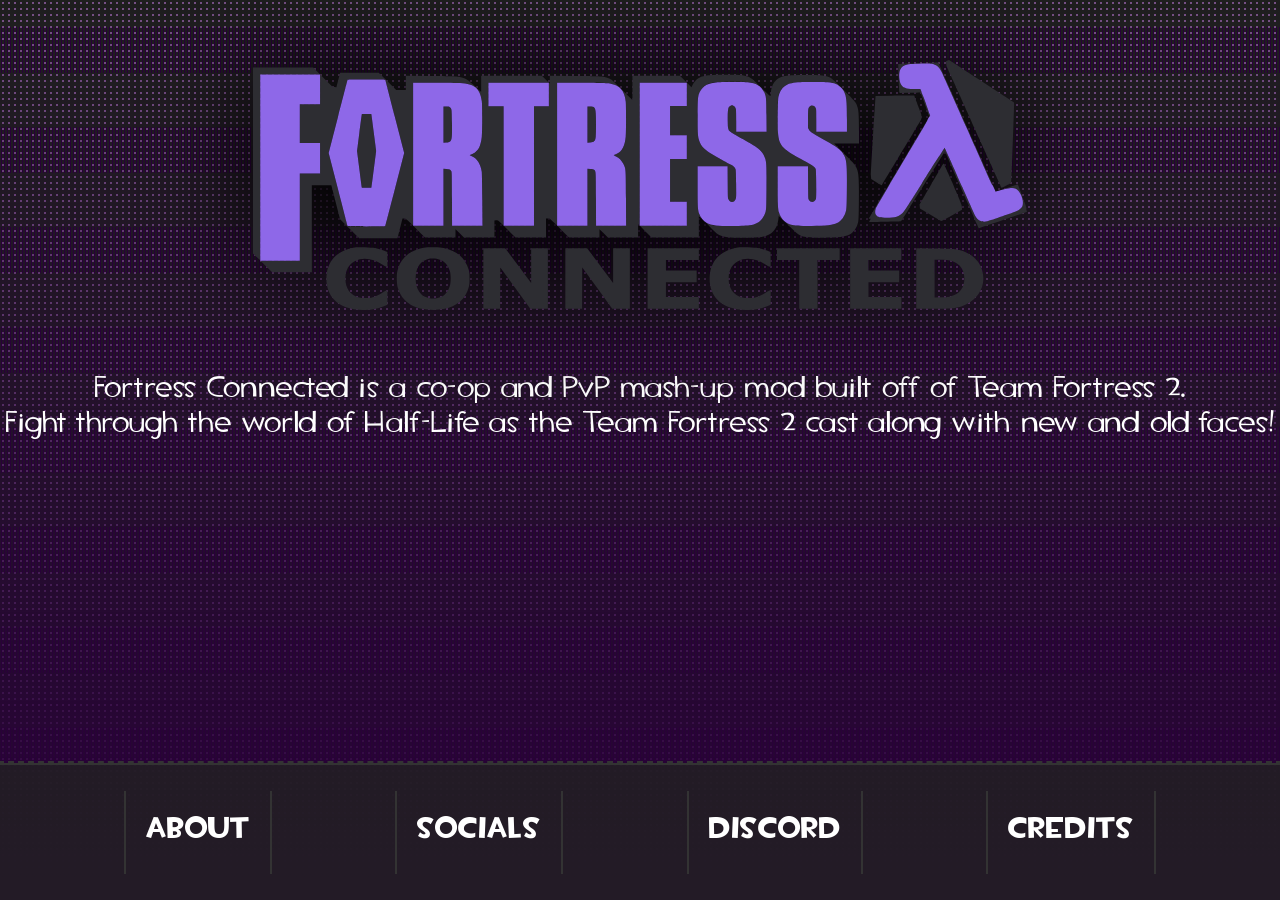
<file: OLD/index.html>
<html lang="en">

<head>
    <meta charset="UTF-8">
    <meta name="viewport" content="width=device-width, initial-scale=1.0">
    <title>Fortress Connected</title>
    <link rel="stylesheet" href="main.css">
    <link rel="shortcut icon" href="favicon.png" type="image/png">
    <meta content="Fortress Connected" property="og:title" />
    <meta content="Fortress Connected is a co-op and PvP mash-up mod built off of Team Fortress 2. Fight through the world of Half-Life as the Team Fortress 2 cast along with new and old faces!" property="og:description" />
    <meta content="https://www.fortressconnected.com/" property="og:url" />
    <meta content="https://www.fortressconnected.com/favicon.png" property="og:image" />
    <meta content="#8D01C1" data-react-helmet="true" name="theme-color" />
    <style> 
        #modal {
            font-family: tf2, Arial, Helvetica, sans-serif;
            display: none;
            position: absolute;
            z-index: 99999999;
            width: 100%;
			font-size: 20px;
            height: 100%;
            background: rgba(0, 0, 0, 0.7);
            top: 0;
            bottom: 0;
            left: 0;
            right: 0;
            justify-content: center;
            align-items: center;
        }
        #modalblock {
            width: 800px;
            background-color: rgb(31, 31, 31);
            color: white;
            text-align: center;
            padding: 12px;
            border: 1px solid;
            outline: 3px rgb(31, 31, 31) solid;
            border-radius: 6px;
            height: 500px;
        }
        #modalblockc {
            color: white;
            text-transform: uppercase;
            font-family: monospace;
            text-decoration: none;
            padding: 4px;
            background-color: rgb(15, 15, 15);
            margin-top: 5px;
        }
        #modalblockc:hover {
            background-color: rgb(50, 50, 50);
        }
    </style>
</head>

<body>
    <div class="bg"></div>
    <div id="header">
        <img id="logo" src="logo.svg"></img>
		<div>Fortress Connected is a co-op and PvP mash-up mod built off of Team Fortress 2.<br>Fight through the world of Half-Life as the Team Fortress 2 cast along with new and old faces!</div>
		<br>
		<iframe width="560" height="315" src="https://www.youtube.com/embed/j_Rr5Rajcnw?si=d49AG0eDHwkcBeeE&amp;controls=0" title="YouTube video player" frameborder="0" 
		allow="accelerometer; autoplay; clipboard-write; encrypted-media; gyroscope; picture-in-picture; web-share" referrerpolicy="strict-origin-when-cross-origin" allowfullscreen>
		</iframe>
		<iframe width="560" height="315" src="https://www.youtube.com/embed/8758GJZZN0Q?si=d49AG0eDHwkcBeeE&amp;controls=0" title="YouTube video player" frameborder="0" 
		allow="accelerometer; autoplay; clipboard-write; encrypted-media; gyroscope; picture-in-picture; web-share" referrerpolicy="strict-origin-when-cross-origin" allowfullscreen>
		</iframe>
		
    </div>
	
    <div id="navbar">
        <a onclick="show();" style="cursor: pointer;">ABOUT</a>
		<a href= "socials.html">SOCIALS</a>
        <a href="https://discord.gg/FT2GthBwZv">DISCORD</a>
		<a href="credits.html">CREDITS</a>
        <!--<a href="blog_latest.html">BLOG</a>-->
    </div>
</body>
</html>
</file>
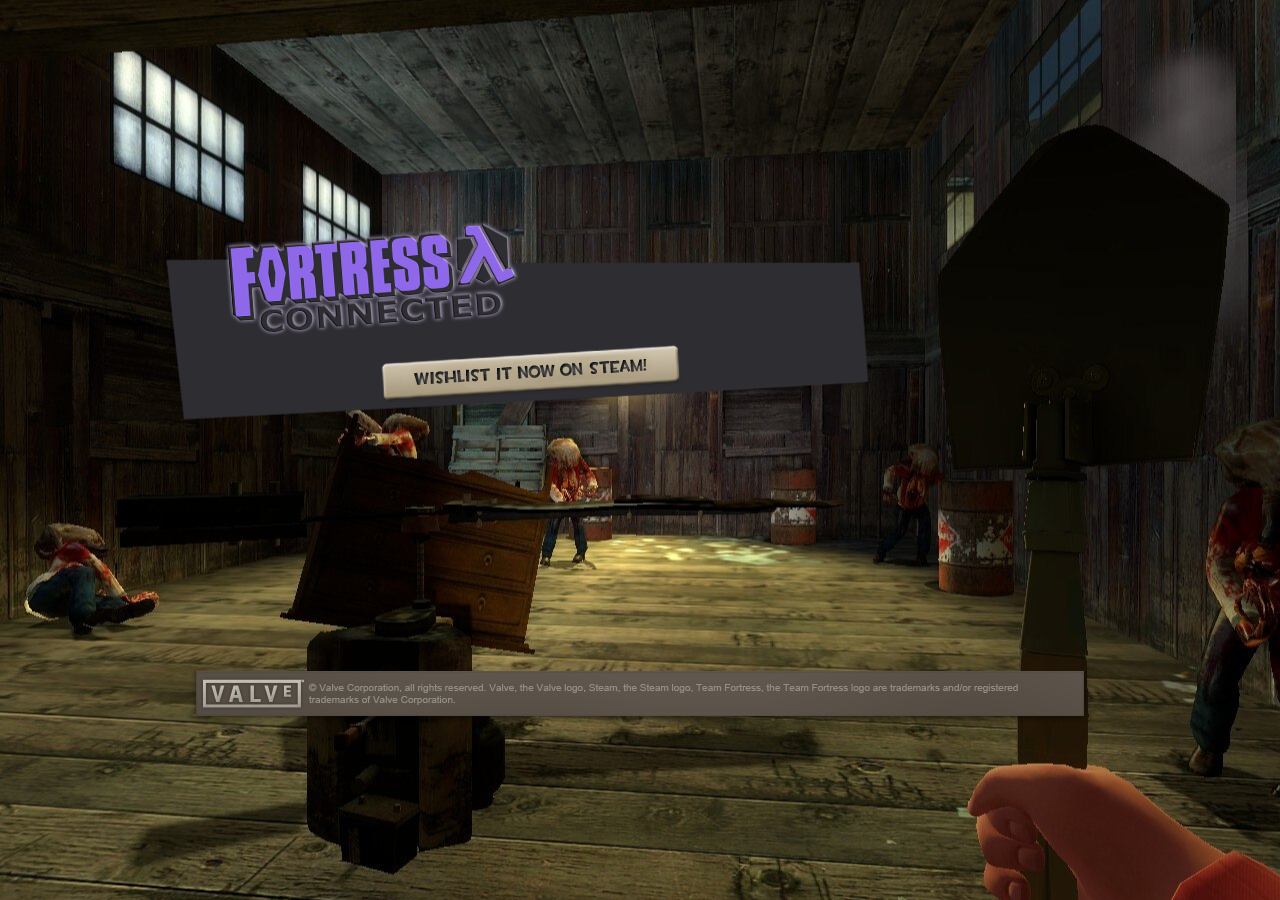
<file: Team Fortress 2.html>
<!DOCTYPE html PUBLIC "-//W3C//DTD HTML 4.01 Transitional//EN" "http://www.w3.org/TR/html4/loose.dtd">
<!-- saved from url=(0029)https://www.teamfortress.com/ -->
<html><head><meta http-equiv="Content-Type" content="text/html; charset=UTF-8">
	
	<meta http-equiv="X-UA-Compatible" content="IE=9">
	<link rel="shortcut icon" href="favicon.png">
	<title>Fortress Connected x2</title>

	<link rel="stylesheet" type="text/css" href="./Team Fortress 2_files/blog.css">
	<link rel="stylesheet" type="text/css" href="./Team Fortress 2_files/header.css">
<script type="text/javascript">

  var _gaq = _gaq || [];
  _gaq.push(['_setAccount', 'UA-33822635-3']);
  _gaq.push(['_trackPageview']);

  (function() {
    var ga = document.createElement('script'); ga.type = 'text/javascript'; ga.async = true;
    ga.src = ('https:' == document.location.protocol ? 'https://ssl' : 'http://www') + '.google-analytics.com/ga.js';
    var s = document.getElementsByTagName('script')[0]; s.parentNode.insertBefore(ga, s);
  })();

</script>
</head>
<body>
<div id="pageContainer">
	<div id="centerColumn">
		<div id="primaryHeaderArea">
            <a id="getItBtn" href="https://store.steampowered.com/app/3561600/" target="_blank"><img src="./Team Fortress 2_files/trans.gif" width="302" height="60" border="0"></a>
			<div id="headerCharsBGImg"><img src="./Team Fortress 2_files/fc_header.png" width="1068" height="426" border="0"></div>
		</div>
		<div id="centerColContent">
			<div id="blogNavMenu"><a class="aHoverVertShift" id="blog_menu_home" href="https://www.teamfortress.com/index.php"><img src="./Team Fortress 2_files/trans.gif" width="93" height="28" border="0"></a>
			<a class="aHoverVertShift" id="blog_menu_movies" href="https://www.teamfortress.com/movies.php"><img src="./Team Fortress 2_files/trans.gif" width="105" height="28" border="0"></a>
			<a class="aHoverVertShift" id="blog_menu_comics" href="https://www.teamfortress.com/comics.php?v=2"><img src="./Team Fortress 2_files/trans.gif" width="102" height="28" border="0"></a>
			<a class="aHoverVertShift" id="blog_menu_history" href="https://www.teamfortress.com/history.php"><img src="./Team Fortress 2_files/trans.gif" width="115" height="28" border="0"></a>
			<a class="aHoverVertShift" id="blog_menu_artwork" href="https://www.teamfortress.com/artwork.php"><img src="./Team Fortress 2_files/trans.gif" width="126" height="28" border="0"></a></div>
			<div id="contentRightCol">
                
				<div id="communityButtons">
					<a class="btn" id="comm_twitter" href="https://x.com/JohnFreemanFC" target="_blank"><img src="./Team Fortress 2_files/trans.gif" width="148" height="36" border="0"></a>
				</div>
			</div>
			<br clear="right">
		</div>
	</div>
	<div id="centerFooter">
		<div id="footerContainer"><a href="https://www.valvesoftware.com/"><img src="./Team Fortress 2_files/valve_footer.png" width="984" height="52" border="0"></a></div>
	</div>
</div>


</body></html>
</file>
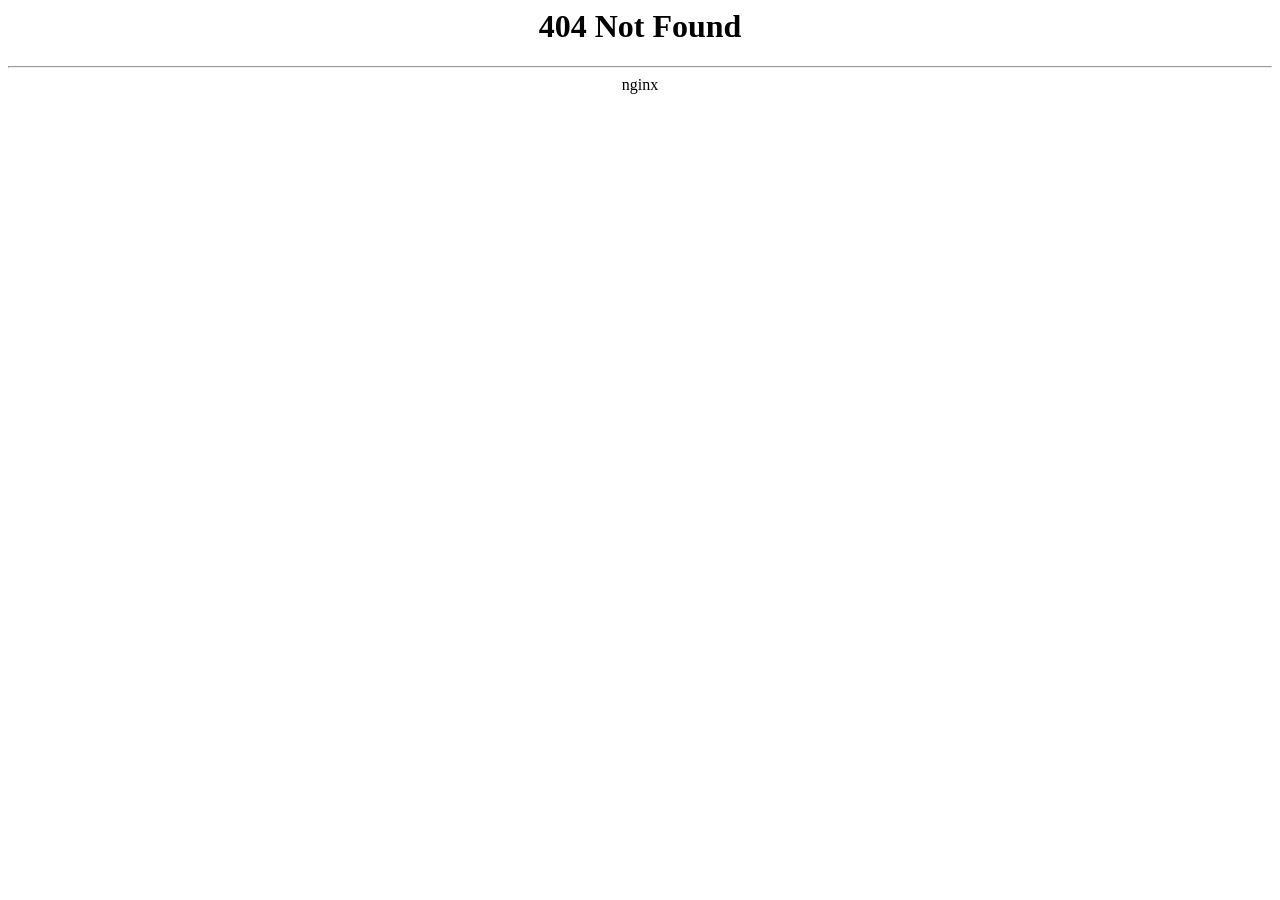
<file: OLD/fc_files/discord-display.min.htm>
<html>
<head><title>404 Not Found</title></head>
<body bgcolor="white">
<center><h1>404 Not Found</h1></center>
<hr><center>nginx</center>
</body>
</html>
<!-- a padding to disable MSIE and Chrome friendly error page -->
<!-- a padding to disable MSIE and Chrome friendly error page -->
<!-- a padding to disable MSIE and Chrome friendly error page -->
<!-- a padding to disable MSIE and Chrome friendly error page -->
<!-- a padding to disable MSIE and Chrome friendly error page -->
<!-- a padding to disable MSIE and Chrome friendly error page -->
<!--
     FILE ARCHIVED ON 00:46:12 Aug 11, 2019 AND RETRIEVED FROM THE
     INTERNET ARCHIVE ON 05:30:10 Jun 09, 2023.
     JAVASCRIPT APPENDED BY WAYBACK MACHINE, COPYRIGHT INTERNET ARCHIVE.

     ALL OTHER CONTENT MAY ALSO BE PROTECTED BY COPYRIGHT (17 U.S.C.
     SECTION 108(a)(3)).
-->
<!--
playback timings (ms):
  captures_list: 71.942
  exclusion.robots: 0.069
  exclusion.robots.policy: 0.06
  RedisCDXSource: 0.637
  esindex: 0.007
  LoadShardBlock: 55.118 (3)
  PetaboxLoader3.datanode: 59.037 (4)
  load_resource: 148.761
  PetaboxLoader3.resolve: 128.771
-->
</file>
<file: OLD/main.css>
@font-face {
    font-family: "TF2 Build";
    src: url(tf2build.ttf);
}

@font-face {
    font-family: "TF2";
    src: url(tf2secondary.ttf);
}

:root {
    --fc-purple: rgb(141, 1, 193);
    --fc-purple-dark: rgb(41, 0, 57);
    --fc-purple-light: rgb(167, 109, 191);
    --fc-purple-light-t: rgba(167, 109, 191, 0.4);
}

body {
    //overflow: hidden;
    margin: 0px;
    background-image: radial-gradient(var(--fc-purple-light-t) 33.2%, transparent 33.2%),
    radial-gradient(var(--fc-purple-light-t) 33.2%, transparent 33.2%);
    background-size: 6px 6px;
    background-color: rgb(31, 31, 31);
}

body::before {
    content: " ";
	z-index: -3;
    position: fixed;
    top: 0;
    left: 0;
    bottom: 0;
    right: 0;
    background: linear-gradient(180deg, transparent, var(--fc-purple-dark));
}

.bg {
    width: 6000px;
    position: fixed;
	z-index: -3;
    top: 0;
    left: 0;
    bottom: 0;
    right: 0;
    background-image: radial-gradient(var(--fc-purple-dark) 33.2%, transparent 33.2%),
    radial-gradient(var(--fc-purple-dark) 33.2%, transparent 33.2%);
    background-size: 3px 100px;
    background-color: transparent;
    animation: slideTB 20s linear infinite;
}

#header {
    width: 100%;
    justify-content: center;
    align-items: center;
	text-align: center;
	text-decoration: none;
    color: white;
    font-family: "TF2";
    font-size: 30px;
	line-height: 35px;
}

#logo {
	padding-top: 60px;
    width: 100%;
    height: 250px;
	padding-bottom: 60px;
    background-position: center;
    background-repeat: no-repeat;
    background-size: contain;
    z-index: 2;
    filter: drop-shadow(0px 1px 50px black);
}

#navbar {
    display: flex;
    position: fixed;
    margin: 0;
    bottom: 0;
    height: 15%;
    width: 100%;
    background-color: rgba(34, 34, 34, 0.8);
    border-top: 2px solid rgb(51, 51, 51);
    outline: 2px dashed rgb(51, 51, 51);
    z-index: 2;
    justify-content: space-evenly;
    align-items: center;
}

#navbar a {
    text-decoration: none;
    color: white;
    font-family: "TF2 Build";
    font-size: 30px;
    padding: 20px;
    border-left: 2px solid rgb(51, 51, 51);
    border-right: 2px solid rgb(51, 51, 51);
}

#navbar a::after {
    content: " ";
    display: block;
    width: 0%;
    height: 5%;
    margin-top: 4px;
    background-color: transparent;
    transition: background-color 0.2s, width 0.2s, filter 0.2s;
}

#navbar a:hover::after {
    background-color: white;
    width: 100%;
    filter: drop-shadow(0px 0px 4px var(--fc-purple-light));
}

@keyframes slideLR {
    0% {
        background-position-x: 0;
    }
    100% {
        background-position-x: 99%;
    }
}

@keyframes slideTB {
    0% {
        transform: translateX(0%);
    }
    100% {
        transform: translateX(-33.3333%);
    }
}
</file>
<file: Team Fortress 2_files/blog.css>
html, body, * {
	font-family:arial,helvetica,sans-serif;
	font-size:14px;
}

body {
	background-color:#2e2a28;
	background-image:url('test3.jpg');
	background-repeat:repeat-y;
	background-position:center;
	margin:0;
	padding:0;
}

a,a:hover,a:visited,a:active {
	color:#b35215;
	text-decoration:none;
	font-weight:bold;
}

a:hover {
	text-decoration:underline;
}

#centerColumn {
	width:984px;
	margin:auto;
	text-align:left;
}

#primaryHeaderArea {
	height:426px;
	width:984px;
	position:relative;
	overflow:visible;
}

#headerCharsBGImg,#transparentMapper {
	height:426px;
	width:1068px;
	position:absolute;
	top:0px;
	left:-34px;
	z-index:20;
}
#transparentMapper {
	z-index:50;
}

#getItBtn {
	position:absolute;
	display:block;
	z-index:60;
	width:302px;
	height:60px;
	background-image:url("btn_wln.png");
	background-position:top;
	top:344px;
	left:233px;
}
#getItBtn:hover {
	background-position:bottom;
}

#blogNavMenu {
	position:absolute;
	top:2px;
	left:66px;
	width:541px;
	height:28px;
	z-index:500;
}

#centerColContent {
	background-image:url('https://steamcdn-a.akamaihd.net/apps/tf2/blog/images/blog_2col_bg.png');
	background-repeat:repeat-y;
	width:984px;
	position:relative;
}

#contentRightCol {
	float:right;
	width:350px;
	margin:0;
	padding:0;
	padding-left:6px;
	padding-top:174px;
	background-repeat:no-repeat;
	background-position:top;
	overflow:visible;
	position:relative;
}

#contentRightColNew {
	float:right;
	width:350px;
	margin:0;
	padding:0;
	padding-left:6px;
	padding-top:0px;
	background-repeat:no-repeat;
	background-position:top;
	overflow:visible;
	position:relative;
}

#featuringSpotlight {
	position:absolute;
	top:-48px;
	left:-34px;
/*	width:340px;
	height:220px; */
	z-index:999;
}

#searchButton {
	position:absolute;
	left:207px;
	top:16px;
	width:74px;
	height:24px;
}

#searchInput {
	position:absolute;
	top:14px;
	left:14px;
	border:solid #756c64 1px;
	margin:0;
	background-color:#bcb3a9;
	padding:6px 8px;
	width:166px;
	height:12px;
	color:#514840;
	font-size:11px;
}

#buttonBlock1 {
	margin-top:12px;
	width:296px;
	height:93px;
	position:relative;
}
#buttonBlock2 {
	margin-top:2px;
	width:296px;
	height:93px;
	position:relative;
}
#buttonBlock3 {
	margin-top:2px;
	width:296px;
	height:93px;
	position:relative;
}
#manncoSpotlight {
	margin-top:10px;
	margin-bottom:8px;
	width:298px;
	height:309px;
	background-image:url('https://steamcdn-a.akamaihd.net/apps/tf2/blog/images/blog_spotlight.png');
	position:relative;
}

.keys {
	margin-top:10px;
	margin-bottom:8px;
	width:298px;
	height:89px;
	background-image:url('https://steamcdn-a.akamaihd.net/apps/tf2/blog/images/blog_keys.png');
	position:relative;
}


#goodsSpotlight2 {
	margin-top:10px;
	margin-bottom:8px;
	width:298px;
	height:278px;
}	

#contentLeftCol {
	margin:0;
	padding:0;
	width:628px;
	background-image:url('https://steamcdn-a.akamaihd.net/apps/tf2/blog/images/blog_leftcol_top_bg2.png');
	background-repeat:no-repeat;
	background-position:top left;
	padding-top:83px;
	position:relative;
	z-index:30;
}

#leftColTabs {
	width:247px;
	height:24px;
	position:absolute;
	top:52px;
	left:54px;
	z-index:30;
}

#subscribeLink {
	text-align:right;
	padding-right:25px;
}

#link_rss,#link_rss:hover,#link_rss:active,#link_rss:visited {
	display:block;
	float:right;
	margin-left:5px;
	margin-top:-1px;
	color:#766e65;
	text-decoration:none;
	font-size:12px;
}

#leftColPosts {
	padding-left:62px;
	padding-right:12px;
}

.postBottomHR {
	width:552px;
	height:2px;
	margin:6px 0px 18px 0px;
}

.postLink,.postLink:hover,.postLink:active,.postLink:visited {
	font-size:28px;
	color:#b35215;
	font-weight:bold;
	text-decoration:none;
}

#leftColPosts h2 {
	font-weight:normal;
	margin:0;
	margin-bottom:10px;
}

#leftColPosts p {
	margin:0;
	padding:0;
	line-height:20px;
	color:#363636;
}

.aHoverVertShift {
	display:block;
	float:left;
	background-position:top;
	background-repeat:no-repeat;
}
.aHoverVertShift:hover {
	background-position:bottom;
}
#blog_menu_movies,#blog_menu_comics,#blog_menu_history,#blog_menu_artwork,#blog_menu_home {
	height:28px;
}
#blog_menu_home {
	background-image:url('https://steamcdn-a.akamaihd.net/apps/tf2/blog/images/blog_menu_home.png');
	width:93px;
}
#blog_menu_movies {
	background-image:url('https://steamcdn-a.akamaihd.net/apps/tf2/blog/images/blog_menu_movies.png');
	width:105px;
}
#blog_menu_comics {
	background-image:url('https://steamcdn-a.akamaihd.net/apps/tf2/blog/images/blog_menu_comics.png');
	width:102px;
}	
#blog_menu_history {
	background-image:url('https://steamcdn-a.akamaihd.net/apps/tf2/blog/images/blog_menu_history.png');
	width:115px;
}	
#blog_menu_artwork {
	background-image:url('https://steamcdn-a.akamaihd.net/apps/tf2/blog/images/blog_menu_artwork.png');
	width:126px;
}	

ul {
	color:#5c5c5c;
	list-style-type: none;
	line-height:20px;
	margin:0;
	padding:0;
	list-style-position: outside;
	margin-left: 0;
}
li {
		margin: .5em 0 .5em 0;
		padding:0;
		padding-left:40px;
		background: url('https://steamcdn-a.akamaihd.net/apps/tf2/blog/images/blog_arrow.png') no-repeat 0px 3px;

}
#navNewer {
	float:right;
}

#centerFooter {
	background-repeat:no-repeat;
	background-position:top center;
	text-align:center;
	height:218px;
}
#footerContainer {
	width:984px;
	height:52px;
	margin:auto;
	text-align:left;
}
#blogSearchForm {
	margin:0;
	padding:0;
}

#tab_blog_new,#tab_news_new,#tab_updates_new {
	position:absolute;
	top:-9px;
}
#tab_blog_new {
	left:43px;
}
#tab_news_new {
	left:118px;
}
#tab_updates_new {
	left:219px;
}
.btn {
	position:absolute;
	display:block;
	background-repeat:no-repeat;
	background-position:top;
}
.btn:hover {
	background-position:bottom;
}	
#workshop_btn,#wiki_btn,#gamehub_btn,#sfm_btn,#market_btn,#sheet_music_btn  {
	width:148px;
	height:93px;
	top:0px;
	left:0px;
}
#communityButtons {
	position:top;
	height:71px;
	width:296px;
	margin-top:0px;
}
#comm_fb,#comm_forums {
	position:absolute;
	width:148px;
	height:35px;
	top:0px;
	background-image:url('https://steamcdn-a.akamaihd.net/apps/tf2/blog/images/blog_community_fb.png');
}
#comm_forums {
	left:148px;
	background-image:url('https://steamcdn-a.akamaihd.net/apps/tf2/blog/images/blog_community_forums.png');
}
#comm_twitter,#comm_reddit {
	position:absolute;
	width:148px;
	height:36px;
	top:0px;
	background-image:url('https://steamcdn-a.akamaihd.net/apps/tf2/blog/images/blog_community_twitter.png');
}
#comm_reddit {
	left:148px;
	background-image:url('https://steamcdn-a.akamaihd.net/apps/tf2/blog/images/blog_community_reddit.png');
}
#f2pBlock {
	position:relative;
	background-image:url('https://steamcdn-a.akamaihd.net/apps/tf2/blog/images/f2p_bg.png');
	width:298px;
	height:164px;
	margin:8px 0px;
}
#f2pLink {
	position:absolute;
	width:280px;
	height:40px;
	background-position:top;
	background-image:url('https://steamcdn-a.akamaihd.net/apps/tf2/blog/images/button_f2p.png');
	top:114px;
	left:8px;
}
#f2pLink:hover {
	background-position:bottom;
}
#contactBlock a,#contactBlock a:hover,#contactBlock a:visited,#contactBlock a:active {
	color:#c36815;
	font-weight:bold;
	text-decoration:none;
	font-size:14px;
}
#contactBlock {
	margin-top:10px;
	background-image:url('https://steamcdn-a.akamaihd.net/apps/tf2/blog/images/blog_valve_contact_short.png');
	width:268px;
	height:133px;
	padding:49px 15px 0px 15px;
	background-repeat:no-repeat;
	position:relative;
	color:#aba9a8;
	text-align:left;
}
#contactBlock p {
	margin:0;
	padding:0;
	margin-bottom:18px;
	line-height:17px;
}

#spotlight_item_name {
	color:#d7d7d7;
	font-weight:bold;
	font-size:16px;
	padding-top:237px;
	padding-left:16px;
}

#spotlight_item_price {
	color:#d7d7d7;
	font-weight:bold;
	font-size:16px;
	padding-top:24px;
	padding-left:16px;
}

#spotlight_item_oldprice {
	color:#a2a2a2;
	font-size:12px;
	padding-left:0;
	font-weight:normal;
	text-decoration:line-through;
}

#spotlight_item_image {
	position:absolute;
	top:48px;
	left:52px;
}

#spotlight_item_button {
	position:absolute;
	top:273px;
	right:15px;
	background-image:url('https://steamcdn-a.akamaihd.net/apps/tf2/blog/images/btn_buynow.png');
}

#spotlight_link {
	width:298px;
	height:263px;
	background-image:url('https://steamcdn-a.akamaihd.net/apps/tf2/blog/images/blog_spotlight_link.png');
	z-index:50;
}

.keys_name {
	color:#d7d7d7;
	font-weight:bold;
	font-size:16px;
	padding-top:14px;
	padding-left:16px;
}

.keys_price {
	color:#d7d7d7;
	font-weight:bold;
	font-size:16px;
	padding-top:24px;
	padding-left:16px;
}

.keys_qty{
	position:absolute;
	top:0px;
	right:15px;
	color:#a2a2a2;
	font-size:12px;
	padding-top:14px;
	padding-left:16px;
}

.keys_total {
	color:#d7d7d7;
	background-color:#373431;
	border:1px solid #716c67;
	font-size:14px;
	text-align:right;
	width:30px;
	padding-right:2px;
}

.keys_button {
	position:absolute;
	top:53px;
	right:15px;
	background-image:url('https://steamcdn-a.akamaihd.net/apps/tf2/blog/images/btn_buynow.png');
}

#spyskull {
	position:absolute;
	top:208px;
	right:90px;
	z-index:999;
}

#bloodsplatter {
	position:absolute;
	top:350px;
	left:23px;
	z-index:999;
}

#bloodsplatter2 {
	position:absolute;
	top:267px;
	left:16px;
	z-index:999;
}
</file>
<file: Team Fortress 2_files/header.css>
#navBarBGRepeat {
	width:100%;
	height:58px;
	position:relative;
	background-color: #110F0F;
}

#navBarShadow {
	position:absolute;
	width:100%;
	height: 12px;
	top: 58px;
	background-image:url('https://steamcdn-a.akamaihd.net/apps/tf2/images/header/navshadow.png');
	z-index: 100;
}

#navBarBG {
	width:100%;
	height:66px;
	background-repeat:no-repeat;
	background-position:center;
	background-image:url('https://steamcdn-a.akamaihd.net/apps/tfstore/images/header/nav_bar.png');
	text-align:center;
}

#navBar {
	width: 938px;
	height: 69px;
	padding: 0;
	margin: 0 auto;
	text-align: left;
}

#navBar:before {
	content: '';
	display: inline-block;
	height: 100%;
	vertical-align: middle;
	margin-right: -0.25em; /* Adjusts for spacing */
}

#navBar .navBarItem {
	position: relative;
	display: inline-block;
	margin: -6px 17px 0 -11px;
	vertical-align: middle;
	padding-top: 0;
}

#navBar .bg {
	background-color: #bc5616;
	border-radius: 5px;
}

#navBar a.navBarItem img.top {
	position: absolute;
	top: 0;
	left: 0;
	width: 100%;
	opacity: 0;
	filter: alpha(opacity=0);
}

#navBar a.navBarItem:hover img.top {
	opacity: 1;
	filter: alpha(opacity=100);
	-webkit-transition: opacity .15s ease-in-out;
	-moz-transition: opacity .15s ease-in-out;
	-o-transition: opacity .15s ease-in-out;
	transition: opacity .15s ease-in-out;
	padding-top: 0;
}

.externalLinkIcon {
	display: inline-block;
	background-image: url('https://steamcdn-a.akamaihd.net/apps/tfstore/images/header/external_header_icon.png');
	background-repeat: no-repeat;
	min-width: 8px;
	min-height: 8px;
	margin: 0 0 0 3px;
	padding: 0;
}

a.navBarItem:link, a.navBarItem:active, a.navBarItem:visited {
	text-decoration:none;
	color: #969AA1;
}

a.navBarItem:hover {
	color: #ffffff;
}

#navLoginAndLanguage {
	position:absolute;
	width:938px;
	text-align:right;
	top:3px;
	padding-right:10px;
	font-size:11px;
}

#navLoginAndLanguage a, #navLoginAndLanguage a:hover, #navLoginAndLanguage a:visited, #navLoginAndLanguage a:active {
	color:#cdc1a9;
	text-decoration:none;
	font-size:11px;
}

#navLoginAndLanguage a:hover {
	color:#ffffff;
}

#languageSelector {
	float:right;
}

#languageList {
	padding:3px 2px;
	border:solid #777777 1px;
	background-color:#333333;
	text-align:left;
	z-index:999999;
	position:absolute;
	right:10px;
	box-shadow: 5px 5px 5px rgba(0,0,0,0.2);
	-moz-box-shadow: 5px 5px 5px rgba(0,0,0,0.2);
	-webkit-box-shadow: 5px 5px 5px rgba(0,0,0,0.2);
}

#languageList a {
	display:block;
	padding:3px 6px;
}

#languageList a:hover {
	background-color:#555555;
}

#adminSelector {
	float:right;
}

#adminList {
	padding:3px 2px;
	border:solid #777777 1px;
	background-color:#333333;
	text-align:left;
	z-index:100;
	position:absolute;
	right:20px;
	box-shadow: 5px 5px 5px rgba(0,0,0,0.2);
	-moz-box-shadow: 5px 5px 5px rgba(0,0,0,0.2);
	-webkit-box-shadow: 5px 5px 5px rgba(0,0,0,0.2);
}

#adminList a {
	display:block;
	padding:3px 6px;
}

#adminList a:hover {
	background-color:#555555;
}
</file>
